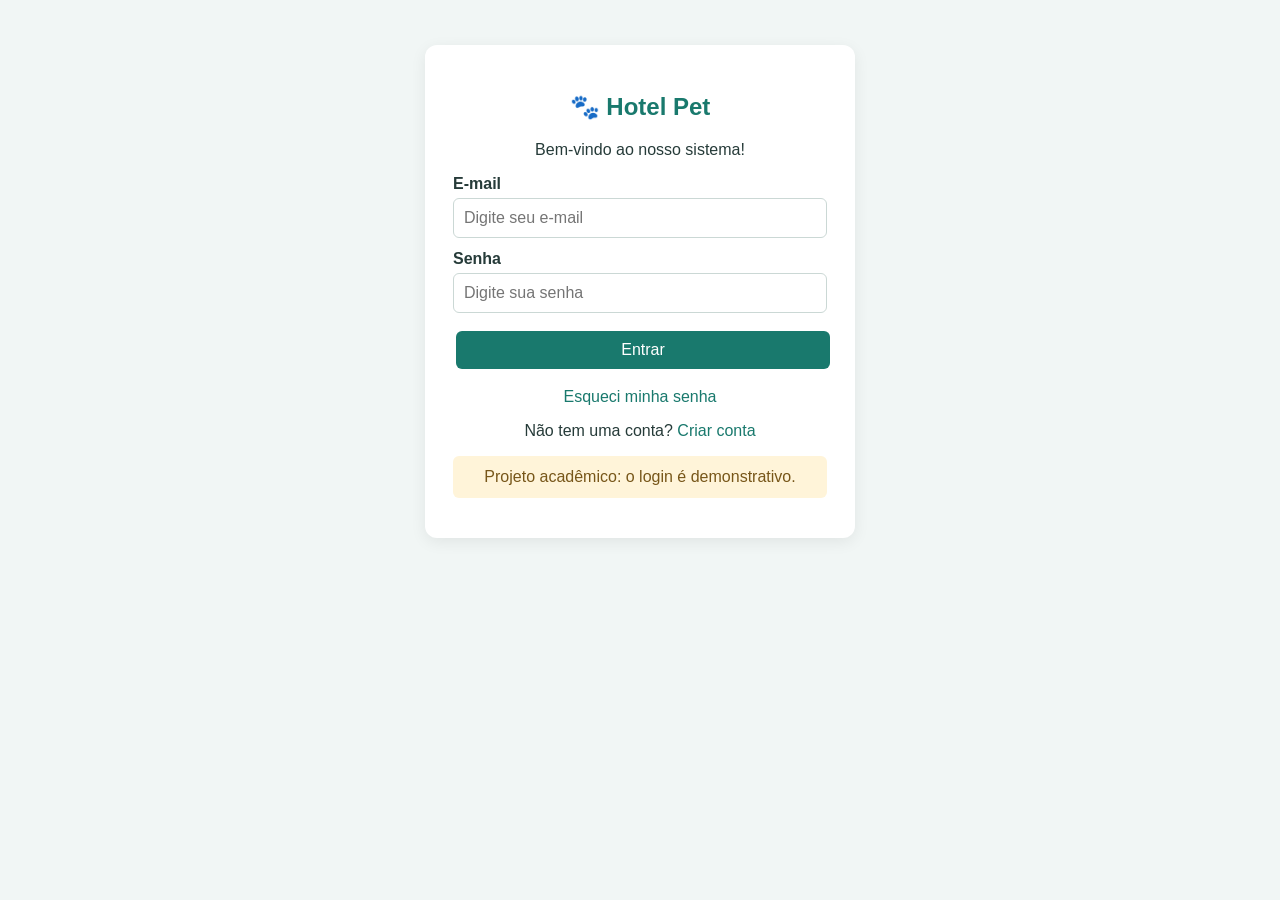
<file: index.html>
<!DOCTYPE html>
<html lang="pt-BR">
<head>
    <meta charset="UTF-8">
    <meta name="viewport" content="width=device-width, initial-scale=1.0">
    <title>Hotel Pet | Sistema de Gerenciamento</title>

    <style>
        * { box-sizing: border-box; }

        body {
            margin: 0;
            font-family: Arial, sans-serif;
            background: #f1f6f5;
            color: #263b39;
        }

        [hidden] { display: none !important; }

        button, input, select {
            font: inherit;
        }

        button {
            background: #19796d;
            color: white;
            border: 0;
            padding: 10px 14px;
            border-radius: 6px;
            cursor: pointer;
            margin: 3px;
        }

        button:hover { background: #125c53; }

        button.secundario {
            background: #e2ece9;
            color: #234c45;
        }

        button.perigo { background: #b93838; }
        button.perigo:hover { background: #922727; }

        input, select {
            width: 100%;
            padding: 10px;
            border: 1px solid #cbd8d5;
            border-radius: 6px;
            background: white;
        }

        label {
            display: block;
            margin: 12px 0 5px;
            font-weight: bold;
        }

        a { color: #19796d; text-decoration: none; }
        a:hover { text-decoration: underline; }

        .login {
            max-width: 430px;
            width: 92%;
            margin: 45px auto;
            padding: 28px;
            background: white;
            border-radius: 12px;
            box-shadow: 0 4px 16px #00000012;
        }

        .login h1, .login h2 {
            text-align: center;
            color: #19796d;
        }

        .login p { text-align: center; }

        .login button[type="submit"] {
            width: 100%;
            margin-top: 18px;
        }

        header {
            background: #19796d;
            color: white;
            padding: 18px 5%;
            display: flex;
            align-items: center;
            justify-content: space-between;
            gap: 12px;
            flex-wrap: wrap;
        }

        header h1 { margin: 0; font-size: 25px; }

        header button {
            background: white;
            color: #19796d;
        }

        nav {
            display: flex;
            gap: 8px;
            flex-wrap: wrap;
            padding: 12px 5%;
            background: white;
            border-bottom: 1px solid #d9e5e2;
        }

        nav a {
            padding: 10px 13px;
            border-radius: 6px;
        }

        nav a.ativo, nav a:hover {
            background: #dcefeb;
            text-decoration: none;
        }

        main { padding: 25px 5%; }

        .painel {
            background: white;
            border-radius: 10px;
            padding: 22px;
            margin-bottom: 20px;
            box-shadow: 0 2px 10px #00000008;
        }

        .cartoes {
            display: grid;
            grid-template-columns: repeat(auto-fit, minmax(180px, 1fr));
            gap: 15px;
            margin: 20px 0;
        }

        .cartao {
            padding: 20px;
            border-radius: 10px;
            background: white;
            border-left: 5px solid #19796d;
            box-shadow: 0 2px 10px #0000000c;
        }

        .cartao h3 { margin-top: 0; color: #19796d; }
        .numero { font-size: 28px; font-weight: bold; }

        .barra-pesquisa {
            display: flex;
            gap: 8px;
            align-items: center;
            margin: 15px 0;
        }

        .barra-pesquisa input { flex: 1; min-width: 100px; }
        .barra-pesquisa button { white-space: nowrap; }

        .tabela-container { overflow-x: auto; }

        table {
            width: 100%;
            border-collapse: collapse;
            background: white;
            margin-top: 12px;
        }

        th, td {
            padding: 11px;
            text-align: left;
            border-bottom: 1px solid #e0e9e6;
        }

        th {
            background: #e3f0ed;
            color: #234c45;
        }

        td button { white-space: nowrap; }

        .formulario {
            display: grid;
            grid-template-columns: repeat(auto-fit, minmax(180px, 1fr));
            gap: 10px 15px;
            margin: 18px 0;
        }

        .campo { min-width: 0; }
        .campo label { margin-top: 0; }

        .acoes-formulario {
            grid-column: 1 / -1;
            display: flex;
            gap: 8px;
            flex-wrap: wrap;
        }

        .mensagem {
            margin: 14px 0;
            padding: 10px;
            border-radius: 6px;
            background: #e3f4ed;
            color: #176044;
        }

        .aviso {
            background: #fff4d9;
            color: #775619;
            padding: 12px;
            border-radius: 6px;
            margin: 12px 0;
        }

        footer {
            text-align: center;
            padding: 20px;
            color: #647773;
        }

        @media (max-width: 600px) {
            header { align-items: flex-start; }
            nav { flex-direction: column; }
            main { padding: 15px 3%; }
            .painel { padding: 15px; }
            .barra-pesquisa { flex-wrap: wrap; }
            .barra-pesquisa input { flex-basis: 100%; }
        }
    </style>
</head>

<body>

    <!-- LOGIN -->
    <section id="telaLogin" class="login">
        <h1>🐾 Hotel Pet</h1>
        <p>Bem-vindo ao nosso sistema!</p>

        <form id="formLogin">
            <label for="emailLogin">E-mail</label>
            <input type="email" id="emailLogin" required
                   placeholder="Digite seu e-mail">

            <label for="senhaLogin">Senha</label>
            <input type="password" id="senhaLogin" required
                   placeholder="Digite sua senha">

            <button type="submit">Entrar</button>
        </form>

        <p><a href="#" id="linkRecuperar">Esqueci minha senha</a></p>
        <p>Não tem uma conta? <a href="#" id="linkCadastro">Criar conta</a></p>
        <p class="aviso">Projeto acadêmico: o login é demonstrativo.</p>
    </section>

    <!-- CADASTRO -->
    <section id="telaCadastro" class="login" hidden>
        <h2>Criar conta</h2>

        <form id="formCadastro">
            <label for="cadNome">Nome completo</label>
            <input id="cadNome" required>

            <label for="cadEmail">E-mail</label>
            <input type="email" id="cadEmail" required>

            <label for="cadTelefone">Telefone</label>
            <input id="cadTelefone" required>

            <label for="cadSenha">Senha</label>
            <input type="password" id="cadSenha" minlength="4" required>

            <button type="submit">Cadastrar</button>
        </form>

        <p id="mensagemCadastro" class="mensagem" hidden></p>
        <p><a href="#" class="voltarLogin">Voltar ao login</a></p>
    </section>

    <!-- RECUPERAÇÃO DE SENHA -->
    <section id="telaRecuperacao" class="login" hidden>
        <h2>Esqueci minha senha</h2>
        <p>Informe seu e-mail para solicitar a recuperação.</p>

        <form id="formRecuperacao">
            <label for="emailRecuperacao">E-mail</label>
            <input type="email" id="emailRecuperacao" required>

            <button type="submit">Solicitar recuperação</button>
        </form>

        <p id="mensagemRecuperacao" class="mensagem" hidden></p>
        <p><a href="#" class="voltarLogin">Voltar ao login</a></p>
    </section>

    <!-- SISTEMA -->
    <div id="sistema" hidden>
        <header>
            <h1>🐾 Hotel Pet</h1>
            <div>
                <span>Área do gerente</span>
                <button id="btnSair">Sair</button>
            </div>
        </header>

        <!-- MENU -->
        <nav>
            <a href="#" data-pagina="inicio" class="ativo">Início</a>
            <a href="#" data-pagina="reservas">Reservas</a>
            <a href="#" data-pagina="pets">Pets</a>
            <a href="#" data-pagina="usuarios">Usuários</a>
            <a href="#" data-pagina="configuracoes">Configurações</a>
        </nav>

        <main>
            <!-- INÍCIO -->
            <section id="pagina-inicio">
                <h2>Painel do gerente</h2>
                <p>Gerencie as reservas, os pets, os usuários e as configurações do Hotel Pet.</p>

                <div class="cartoes">
                    <div class="cartao">
                        <h3>Reservas</h3>
                        <p class="numero" id="totalReservas">0</p>
                        <button data-ir="reservas">Ir para reservas</button>
                    </div>

                    <div class="cartao">
                        <h3>Pets</h3>
                        <p class="numero" id="totalPets">0</p>
                        <button data-ir="pets">Ir para pets</button>
                    </div>

                    <div class="cartao">
                        <h3>Usuários</h3>
                        <p class="numero" id="totalUsuarios">0</p>
                        <button data-ir="usuarios">Ir para usuários</button>
                    </div>

                    <div class="cartao">
                        <h3>Configurações</h3>
                        <p>Diária: <strong id="resumoDiaria">R$ 50,00</strong></p>
                        <p>Vagas: <strong id="resumoVagas">10</strong></p>
                        <button data-ir="configuracoes">Abrir configurações</button>
                    </div>
                </div>

                <div class="painel">
                    <h3>Acesso rápido</h3>
                    <button data-ir="reservas">Consultar reservas</button>
                    <button data-ir="pets">Pesquisar pets</button>
                    <button data-ir="usuarios">Gerenciar usuários</button>
                </div>
            </section>

            <!-- RESERVAS -->
            <section id="pagina-reservas" hidden>
                <div class="painel">
                    <h2>Gerenciamento de reservas</h2>
                    <p>Pesquise, cadastre e atualize as reservas.</p>

                    <div class="barra-pesquisa">
                        <input type="search" id="buscaReserva"
                               placeholder="Pesquisar cliente, pet ou status">
                        <button id="btnPesquisarReserva">Pesquisar</button>
                        <button class="secundario" data-limpar="buscaReserva">Limpar</button>
                    </div>

                    <h3 id="tituloFormularioReserva">Cadastrar reserva</h3>

                    <form id="formReserva" class="formulario">
                        <input type="hidden" id="reservaId">

                        <div class="campo">
                            <label for="resCliente">Nome do cliente</label>
                            <input id="resCliente" required>
                        </div>

                        <div class="campo">
                            <label for="resPet">Nome do pet</label>
                            <input id="resPet" required>
                        </div>

                        <div class="campo">
                            <label for="resEntrada">Data de entrada</label>
                            <input type="date" id="resEntrada" required>
                        </div>

                        <div class="campo">
                            <label for="resSaida">Data de saída</label>
                            <input type="date" id="resSaida" required>
                        </div>

                        <div class="campo">
                            <label for="resStatus">Status</label>
                            <select id="resStatus">
                                <option>Pendente</option>
                                <option>Confirmada</option>
                                <option>Em andamento</option>
                                <option>Concluída</option>
                                <option>Cancelada</option>
                            </select>
                        </div>

                        <div class="acoes-formulario">
                            <button type="submit" id="btnSalvarReserva">Salvar reserva</button>
                            <button type="button" class="secundario" id="btnCancelarEdicaoReserva" hidden>Cancelar edição</button>
                        </div>
                    </form>

                    <p id="mensagemReserva" class="mensagem" hidden></p>

                    <div class="tabela-container">
                        <table>
                            <thead>
                                <tr>
                                    <th>Cliente</th>
                                    <th>Pet</th>
                                    <th>Entrada</th>
                                    <th>Saída</th>
                                    <th>Status</th>
                                    <th>Ações</th>
                                </tr>
                            </thead>
                            <tbody id="tabelaReservas"></tbody>
                        </table>
                    </div>

                    <button class="voltarInicio">Voltar ao início</button>
                </div>
            </section>

            <!-- PETS -->
            <section id="pagina-pets" hidden>
                <div class="painel">
                    <h2>Gerenciamento de pets</h2>

                    <div class="barra-pesquisa">
                        <input type="search" id="buscaPet"
                               placeholder="Pesquisar nome, espécie ou tutor">
                        <button id="btnPesquisarPet">Pesquisar</button>
                        <button class="secundario" data-limpar="buscaPet">Limpar</button>
                    </div>

                    <h3 id="tituloFormularioPet">Cadastrar pet</h3>

                    <form id="formPet" class="formulario">
                        <input type="hidden" id="petId">

                        <div class="campo">
                            <label for="petNome">Nome do pet</label>
                            <input id="petNome" required>
                        </div>

                        <div class="campo">
                            <label for="petEspecie">Espécie</label>
                            <select id="petEspecie">
                                <option>Cachorro</option>
                                <option>Gato</option>
                                <option>Outro</option>
                            </select>
                        </div>

                        <div class="campo">
                            <label for="petRaca">Raça</label>
                            <input id="petRaca" required>
                        </div>

                        <div class="campo">
                            <label for="petTutor">Nome do tutor</label>
                            <input id="petTutor" required>
                        </div>

                        <div class="acoes-formulario">
                            <button type="submit">Salvar pet</button>
                            <button type="button" class="secundario" id="btnCancelarEdicaoPet" hidden>Cancelar edição</button>
                        </div>
                    </form>

                    <p id="mensagemPet" class="mensagem" hidden></p>

                    <div class="tabela-container">
                        <table>
                            <thead>
                                <tr>
                                    <th>Nome</th>
                                    <th>Espécie</th>
                                    <th>Raça</th>
                                    <th>Tutor</th>
                                    <th>Ações</th>
                                </tr>
                            </thead>
                            <tbody id="tabelaPets"></tbody>
                        </table>
                    </div>

                    <button class="voltarInicio">Voltar ao início</button>
                </div>
            </section>

            <!-- USUÁRIOS -->
            <section id="pagina-usuarios" hidden>
                <div class="painel">
                    <h2>Gerenciamento de usuários</h2>

                    <div class="barra-pesquisa">
                        <input type="search" id="buscaUsuario"
                               placeholder="Pesquisar nome, e-mail ou tipo">
                        <button id="btnPesquisarUsuario">Pesquisar</button>
                        <button class="secundario" data-limpar="buscaUsuario">Limpar</button>
                    </div>

                    <h3 id="tituloFormularioUsuario">Cadastrar usuário</h3>

                    <form id="formUsuario" class="formulario">
                        <input type="hidden" id="usuarioId">

                        <div class="campo">
                            <label for="usuarioNome">Nome completo</label>
                            <input id="usuarioNome" required>
                        </div>

                        <div class="campo">
                            <label for="usuarioEmail">E-mail</label>
                            <input type="email" id="usuarioEmail" required>
                        </div>

                        <div class="campo">
                            <label for="usuarioTelefone">Telefone</label>
                            <input id="usuarioTelefone" required>
                        </div>

                        <div class="campo">
                            <label for="usuarioTipo">Tipo de usuário</label>
                            <select id="usuarioTipo">
                                <option>Cliente</option>
                                <option>Funcionário</option>
                                <option>Gerente</option>
                            </select>
                        </div>

                        <div class="acoes-formulario">
                            <button type="submit">Salvar usuário</button>
                            <button type="button" class="secundario" id="btnCancelarEdicaoUsuario" hidden>Cancelar edição</button>
                        </div>
                    </form>

                    <p id="mensagemUsuario" class="mensagem" hidden></p>

                    <div class="tabela-container">
                        <table>
                            <thead>
                                <tr>
                                    <th>Nome</th>
                                    <th>E-mail</th>
                                    <th>Telefone</th>
                                    <th>Tipo</th>
                                    <th>Ações</th>
                                </tr>
                            </thead>
                            <tbody id="tabelaUsuarios"></tbody>
                        </table>
                    </div>

                    <button class="voltarInicio">Voltar ao início</button>
                </div>
            </section>

            <!-- CONFIGURAÇÕES -->
            <section id="pagina-configuracoes" hidden>
                <div class="painel">
                    <h2>Configurações do Hotel Pet</h2>
                    <p>Altere os valores das diárias e a quantidade de vagas.</p>

                    <form id="formConfiguracoes" class="formulario">
                        <div class="campo">
                            <label for="valorDiaria">Valor da diária (R$)</label>
                            <input type="number" id="valorDiaria"
                                   min="0" step="0.01" value="50" required>
                        </div>

                        <div class="campo">
                            <label for="quantidadeVagas">Quantidade de vagas</label>
                            <input type="number" id="quantidadeVagas"
                                   min="0" step="1" value="10" required>
                        </div>

                        <div class="acoes-formulario">
                            <button type="submit">Salvar configurações</button>
                        </div>
                    </form>

                    <p id="mensagemConfiguracoes" class="mensagem" hidden></p>
                    <button class="voltarInicio">Voltar ao início</button>
                </div>
            </section>
        </main>

        <footer>Hotel Pet - Sistema de gerenciamento</footer>
    </div>

    <script>
        // Dados de demonstração
        let reservas = [
            { id: 1, cliente: "Maria Silva", pet: "Rex", entrada: "2026-10-25", saida: "2026-10-27", status: "Pendente" },
            { id: 2, cliente: "João Santos", pet: "Mel", entrada: "2026-10-26", saida: "2026-10-28", status: "Confirmada" },
            { id: 3, cliente: "Pedro Souza", pet: "Thor", entrada: "2026-10-27", saida: "2026-10-29", status: "Em andamento" }
        ];

        let pets = [
            { id: 1, nome: "Rex", especie: "Cachorro", raca: "Labrador", tutor: "Maria Silva" },
            { id: 2, nome: "Mel", especie: "Cachorro", raca: "Poodle", tutor: "João Santos" },
            { id: 3, nome: "Thor", especie: "Cachorro", raca: "Vira-lata", tutor: "Pedro Souza" }
        ];

        let usuarios = [
            { id: 1, nome: "Maria Silva", email: "maria@email.com", telefone: "77999990001", tipo: "Cliente" },
            { id: 2, nome: "João Santos", email: "joao@email.com", telefone: "77999990002", tipo: "Funcionário" },
            { id: 3, nome: "Gerente do Hotel", email: "gerente@hotelpet.com", telefone: "77999990003", tipo: "Gerente" }
        ];

        let proximoIdReserva = 4;
        let proximoIdPet = 4;
        let proximoIdUsuario = 4;

        let diaria = 50;
        let vagas = 10;

        const $ = id => document.getElementById(id);

        // Troca de telas
        function mostrarTela(nome) {
            $("telaLogin").hidden = nome !== "login";
            $("telaCadastro").hidden = nome !== "cadastro";
            $("telaRecuperacao").hidden = nome !== "recuperacao";
            $("sistema").hidden = nome !== "sistema";
            window.scrollTo(0, 0);
        }

        $("linkCadastro").addEventListener("click", event => {
            event.preventDefault();
            mostrarTela("cadastro");
        });

        $("linkRecuperar").addEventListener("click", event => {
            event.preventDefault();
            mostrarTela("recuperacao");
        });

        document.querySelectorAll(".voltarLogin").forEach(link => {
            link.addEventListener("click", event => {
                event.preventDefault();
                mostrarTela("login");
            });
        });

        $("formLogin").addEventListener("submit", event => {
            event.preventDefault();
            mostrarTela("sistema");
            abrirPagina("inicio");
            atualizarResumo();
        });

        $("formCadastro").addEventListener("submit", event => {
            event.preventDefault();
            $("mensagemCadastro").textContent =
                "Cadastro demonstrativo realizado. Os dados não foram salvos.";
            $("mensagemCadastro").hidden = false;
        });

        $("formRecuperacao").addEventListener("submit", event => {
            event.preventDefault();
            $("mensagemRecuperacao").textContent =
                "Solicitação demonstrativa. Nenhum e-mail foi enviado.";
            $("mensagemRecuperacao").hidden = false;
        });

        $("btnSair").addEventListener("click", () => {
            $("formLogin").reset();
            mostrarTela("login");
        });

        // Navegação do menu
        function abrirPagina(nome) {
            document.querySelectorAll("main > section").forEach(pagina => {
                pagina.hidden = pagina.id !== "pagina-" + nome;
            });

            document.querySelectorAll("nav a[data-pagina]").forEach(link => {
                link.classList.toggle("ativo", link.dataset.pagina === nome);
            });

            window.scrollTo(0, 0);
        }

        document.querySelectorAll("nav a[data-pagina]").forEach(link => {
            link.addEventListener("click", event => {
                event.preventDefault();
                abrirPagina(link.dataset.pagina);
            });
        });

        document.querySelectorAll("[data-ir]").forEach(botao => {
            botao.addEventListener("click", () => abrirPagina(botao.dataset.ir));
        });

        document.querySelectorAll(".voltarInicio").forEach(botao => {
            botao.addEventListener("click", () => abrirPagina("inicio"));
        });

        // Mensagens de cada página
        function mostrarMensagem(id, texto) {
            $(id).textContent = texto;
            $(id).hidden = false;
        }

        function escapar(texto) {
            return String(texto).replace(/[&<>"']/g, caractere => ({
                "&": "&amp;",
                "<": "&lt;",
                ">": "&gt;",
                '"': "&quot;",
                "'": "&#39;"
            })[caractere]);
        }

        function dataBrasileira(data) {
            if (!data) return "";
            const partes = data.split("-");
            return partes.length === 3
                ? partes[2] + "/" + partes[1] + "/" + partes[0]
                : data;
        }

        function atualizarResumo() {
            $("totalReservas").textContent = reservas.length;
            $("totalPets").textContent = pets.length;
            $("totalUsuarios").textContent = usuarios.length;
            $("resumoDiaria").textContent = diaria.toLocaleString("pt-BR", {
                style: "currency",
                currency: "BRL"
            });
            $("resumoVagas").textContent = vagas;
        }

        // RESERVAS
        function renderizarReservas(filtro = "") {
            const tbody = $("tabelaReservas");
            const termo = filtro.toLowerCase();

            const lista = reservas.filter(r =>
                [r.cliente, r.pet, r.status].some(valor =>
                    valor.toLowerCase().includes(termo)
                )
            );

            tbody.innerHTML = lista.map(r => `
                <tr>
                    <td>${escapar(r.cliente)}</td>
                    <td>${escapar(r.pet)}</td>
                    <td>${dataBrasileira(r.entrada)}</td>
                    <td>${dataBrasileira(r.saida)}</td>
                    <td>${escapar(r.status)}</td>
                    <td>
                        <button data-acao="confirmar-reserva" data-id="${r.id}">Confirmar</button>
                        <button class="secundario" data-acao="editar-reserva" data-id="${r.id}">Editar</button>
                        <button class="perigo" data-acao="cancelar-reserva" data-id="${r.id}">Cancelar</button>
                    </td>
                </tr>
            `).join("");

            if (!lista.length) {
                tbody.innerHTML = '<tr><td colspan="6">Nenhuma reserva encontrada.</td></tr>';
            }

            atualizarResumo();
        }

        $("btnPesquisarReserva").addEventListener("click", () => {
            renderizarReservas($("buscaReserva").value);
            mostrarMensagem("mensagemReserva", "Pesquisa de reservas concluída.");
        });

        $("buscaReserva").addEventListener("keydown", event => {
            if (event.key === "Enter") {
                event.preventDefault();
                $("btnPesquisarReserva").click();
            }
        });

        $("formReserva").addEventListener("submit", event => {
            event.preventDefault();

            const id = $("reservaId").value;
            const entrada = $("resEntrada").value;
            const saida = $("resSaida").value;

            if (saida < entrada) {
                mostrarMensagem("mensagemReserva", "A saída não pode ser anterior à entrada.");
                return;
            }

            const dados = {
                cliente: $("resCliente").value.trim(),
                pet: $("resPet").value.trim(),
                entrada,
                saida,
                status: $("resStatus").value
            };

            if (id) {
                const indice = reservas.findIndex(r => r.id === Number(id));
                if (indice !== -1) reservas[indice] = { ...reservas[indice], ...dados };
                mostrarMensagem("mensagemReserva", "Reserva atualizada!");
            } else {
                reservas.push({ id: proximoIdReserva++, ...dados });
                mostrarMensagem("mensagemReserva", "Reserva cadastrada!");
            }

            $("formReserva").reset();
            $("reservaId").value = "";
            $("tituloFormularioReserva").textContent = "Cadastrar reserva";
            $("btnSalvarReserva").textContent = "Salvar reserva";
            $("btnCancelarEdicaoReserva").hidden = true;

            renderizarReservas($("buscaReserva").value);
        });

        $("tabelaReservas").addEventListener("click", event => {
            const botao = event.target.closest("button[data-acao]");
            if (!botao) return;

            const id = Number(botao.dataset.id);
            const reserva = reservas.find(r => r.id === id);
            if (!reserva) return;

            if (botao.dataset.acao === "confirmar-reserva") {
                reserva.status = "Confirmada";
                renderizarReservas($("buscaReserva").value);
                mostrarMensagem("mensagemReserva", "Reserva de " + reserva.cliente + " confirmada!");
            }

            if (botao.dataset.acao === "editar-reserva") {
                $("reservaId").value = reserva.id;
                $("resCliente").value = reserva.cliente;
                $("resPet").value = reserva.pet;
                $("resEntrada").value = reserva.entrada;
                $("resSaida").value = reserva.saida;
                $("resStatus").value = reserva.status;
                $("tituloFormularioReserva").textContent = "Editar reserva";
                $("btnSalvarReserva").textContent = "Salvar alterações";
                $("btnCancelarEdicaoReserva").hidden = false;
                $("formReserva").scrollIntoView({ behavior: "smooth" });
            }

            if (botao.dataset.acao === "cancelar-reserva") {
                if (confirm("Deseja cancelar esta reserva?")) {
                    reserva.status = "Cancelada";
                    renderizarReservas($("buscaReserva").value);
                    mostrarMensagem("mensagemReserva", "Reserva cancelada.");
                }
            }
        });

        $("btnCancelarEdicaoReserva").addEventListener("click", () => {
            $("formReserva").reset();
            $("reservaId").value = "";
            $("tituloFormularioReserva").textContent = "Cadastrar reserva";
            $("btnSalvarReserva").textContent = "Salvar reserva";
            $("btnCancelarEdicaoReserva").hidden = true;
        });

        // PETS
        function renderizarPets(filtro = "") {
            const tbody = $("tabelaPets");
            const termo = filtro.toLowerCase();

            const lista = pets.filter(p =>
                [p.nome, p.especie, p.raca, p.tutor].some(valor =>
                    valor.toLowerCase().includes(termo)
                )
            );

            tbody.innerHTML = lista.map(p => `
                <tr>
                    <td>${escapar(p.nome)}</td>
                    <td>${escapar(p.especie)}</td>
                    <td>${escapar(p.raca)}</td>
                    <td>${escapar(p.tutor)}</td>
                    <td>
                        <button class="secundario" data-acao="editar-pet" data-id="${p.id}">Editar</button>
                        <button class="perigo" data-acao="excluir-pet" data-id="${p.id}">Excluir</button>
                    </td>
                </tr>
            `).join("");

            if (!lista.length) {
                tbody.innerHTML = '<tr><td colspan="5">Nenhum pet encontrado.</td></tr>';
            }

            atualizarResumo();
        }

        $("btnPesquisarPet").addEventListener("click", () => {
            renderizarPets($("buscaPet").value);
            mostrarMensagem("mensagemPet", "Pesquisa de pets concluída.");
        });

        $("buscaPet").addEventListener("keydown", event => {
            if (event.key === "Enter") {
                event.preventDefault();
                $("btnPesquisarPet").click();
            }
        });

        $("formPet").addEventListener("submit", event => {
            event.preventDefault();

            const id = $("petId").value;
            const dados = {
                nome: $("petNome").value.trim(),
                especie: $("petEspecie").value,
                raca: $("petRaca").value.trim(),
                tutor: $("petTutor").value.trim()
            };

            if (id) {
                const indice = pets.findIndex(p => p.id === Number(id));
                if (indice !== -1) pets[indice] = { ...pets[indice], ...dados };
                mostrarMensagem("mensagemPet", "Pet atualizado!");
            } else {
                pets.push({ id: proximoIdPet++, ...dados });
                mostrarMensagem("mensagemPet", "Pet cadastrado!");
            }

            $("formPet").reset();
            $("petId").value = "";
            $("tituloFormularioPet").textContent = "Cadastrar pet";
            $("btnCancelarEdicaoPet").hidden = true;
            renderizarPets($("buscaPet").value);
        });

        $("tabelaPets").addEventListener("click", event => {
            const botao = event.target.closest("button[data-acao]");
            if (!botao) return;

            const pet = pets.find(p => p.id === Number(botao.dataset.id));
            if (!pet) return;

            if (botao.dataset.acao === "editar-pet") {
                $("petId").value = pet.id;
                $("petNome").value = pet.nome;
                $("petEspecie").value = pet.especie;
                $("petRaca").value = pet.raca;
                $("petTutor").value = pet.tutor;
                $("tituloFormularioPet").textContent = "Editar pet";
                $("btnCancelarEdicaoPet").hidden = false;
                $("formPet").scrollIntoView({ behavior: "smooth" });
            }

            if (botao.dataset.acao === "excluir-pet" &&
                confirm("Deseja excluir o pet " + pet.nome + "?")) {
                pets = pets.filter(p => p.id !== pet.id);
                renderizarPets($("buscaPet").value);
                mostrarMensagem("mensagemPet", "Pet excluído.");
            }
        });

        $("btnCancelarEdicaoPet").addEventListener("click", () => {
            $("formPet").reset();
            $("petId").value = "";
            $("tituloFormularioPet").textContent = "Cadastrar pet";
            $("btnCancelarEdicaoPet").hidden = true;
        });

        // USUÁRIOS
        function renderizarUsuarios(filtro = "") {
            const tbody = $("tabelaUsuarios");
            const termo = filtro.toLowerCase();

            const lista = usuarios.filter(u =>
                [u.nome, u.email, u.telefone, u.tipo].some(valor =>
                    valor.toLowerCase().includes(termo)
                )
            );

            tbody.innerHTML = lista.map(u => `
                <tr>
                    <td>${escapar(u.nome)}</td>
                    <td>${escapar(u.email)}</td>
                    <td>${escapar(u.telefone)}</td>
                    <td>${escapar(u.tipo)}</td>
                    <td>
                        <button class="secundario" data-acao="editar-usuario" data-id="${u.id}">Editar</button>
                        <button class="perigo" data-acao="excluir-usuario" data-id="${u.id}">Excluir</button>
                    </td>
                </tr>
            `).join("");

            if (!lista.length) {
                tbody.innerHTML = '<tr><td colspan="5">Nenhum usuário encontrado.</td></tr>';
            }

            atualizarResumo();
        }

        $("btnPesquisarUsuario").addEventListener("click", () => {
            renderizarUsuarios($("buscaUsuario").value);
            mostrarMensagem("mensagemUsuario", "Pesquisa de usuários concluída.");
        });

        $("buscaUsuario").addEventListener("keydown", event => {
            if (event.key === "Enter") {
                event.preventDefault();
                $("btnPesquisarUsuario").click();
            }
        });

        $("formUsuario").addEventListener("submit", event => {
            event.preventDefault();

            const id = $("usuarioId").value;
            const email = $("usuarioEmail").value.trim().toLowerCase();

            const emailEmUso = usuarios.some(u =>
                u.email.toLowerCase() === email && u.id !== Number(id)
            );

            if (emailEmUso) {
                mostrarMensagem("mensagemUsuario", "Este e-mail já está cadastrado.");
                return;
            }

            const dados = {
                nome: $("usuarioNome").value.trim(),
                email: $("usuarioEmail").value.trim(),
                telefone: $("usuarioTelefone").value.trim(),
                tipo: $("usuarioTipo").value
            };

            if (id) {
                const indice = usuarios.findIndex(u => u.id === Number(id));
                if (indice !== -1) usuarios[indice] = { ...usuarios[indice], ...dados };
                mostrarMensagem("mensagemUsuario", "Usuário atualizado!");
            } else {
                usuarios.push({ id: proximoIdUsuario++, ...dados });
                mostrarMensagem("mensagemUsuario", "Usuário cadastrado!");
            }

            $("formUsuario").reset();
            $("usuarioId").value = "";
            $("tituloFormularioUsuario").textContent = "Cadastrar usuário";
            $("btnCancelarEdicaoUsuario").hidden = true;
            renderizarUsuarios($("buscaUsuario").value);
        });

        $("tabelaUsuarios").addEventListener("click", event => {
            const botao = event.target.closest("button[data-acao]");
            if (!botao) return;

            const usuario = usuarios.find(u => u.id === Number(botao.dataset.id));
            if (!usuario) return;

            if (botao.dataset.acao === "editar-usuario") {
                $("usuarioId").value = usuario.id;
                $("usuarioNome").value = usuario.nome;
                $("usuarioEmail").value = usuario.email;
                $("usuarioTelefone").value = usuario.telefone;
                $("usuarioTipo").value = usuario.tipo;
                $("tituloFormularioUsuario").textContent = "Editar usuário";
                $("btnCancelarEdicaoUsuario").hidden = false;
                $("formUsuario").scrollIntoView({ behavior: "smooth" });
            }

            if (botao.dataset.acao === "excluir-usuario" &&
                confirm("Deseja excluir o usuário " + usuario.nome + "?")) {
                usuarios = usuarios.filter(u => u.id !== usuario.id);
                renderizarUsuarios($("buscaUsuario").value);
                mostrarMensagem("mensagemUsuario", "Usuário excluído.");
            }
        });

        $("btnCancelarEdicaoUsuario").addEventListener("click", () => {
            $("formUsuario").reset();
            $("usuarioId").value = "";
            $("tituloFormularioUsuario").textContent = "Cadastrar usuário";
            $("btnCancelarEdicaoUsuario").hidden = true;
        });

        // CONFIGURAÇÕES
        $("formConfiguracoes").addEventListener("submit", event => {
            event.preventDefault();

            diaria = Number($("valorDiaria").value);
            vagas = Number($("quantidadeVagas").value);

            atualizarResumo();

            mostrarMensagem(
                "mensagemConfiguracoes",
                "Configurações atualizadas nesta sessão!"
            );
        });

        // Botões de limpar pesquisas
        document.querySelectorAll("[data-limpar]").forEach(botao => {
            botao.addEventListener("click", () => {
                const campo = $(botao.dataset.limpar);
                campo.value = "";

                if (campo.id === "buscaReserva") renderizarReservas();
                if (campo.id === "buscaPet") renderizarPets();
                if (campo.id === "buscaUsuario") renderizarUsuarios();
            });
        });

        // Inicialização
        renderizarReservas();
        renderizarPets();
        renderizarUsuarios();
        atualizarResumo();
    </script>
</body>
</html>
</file>
